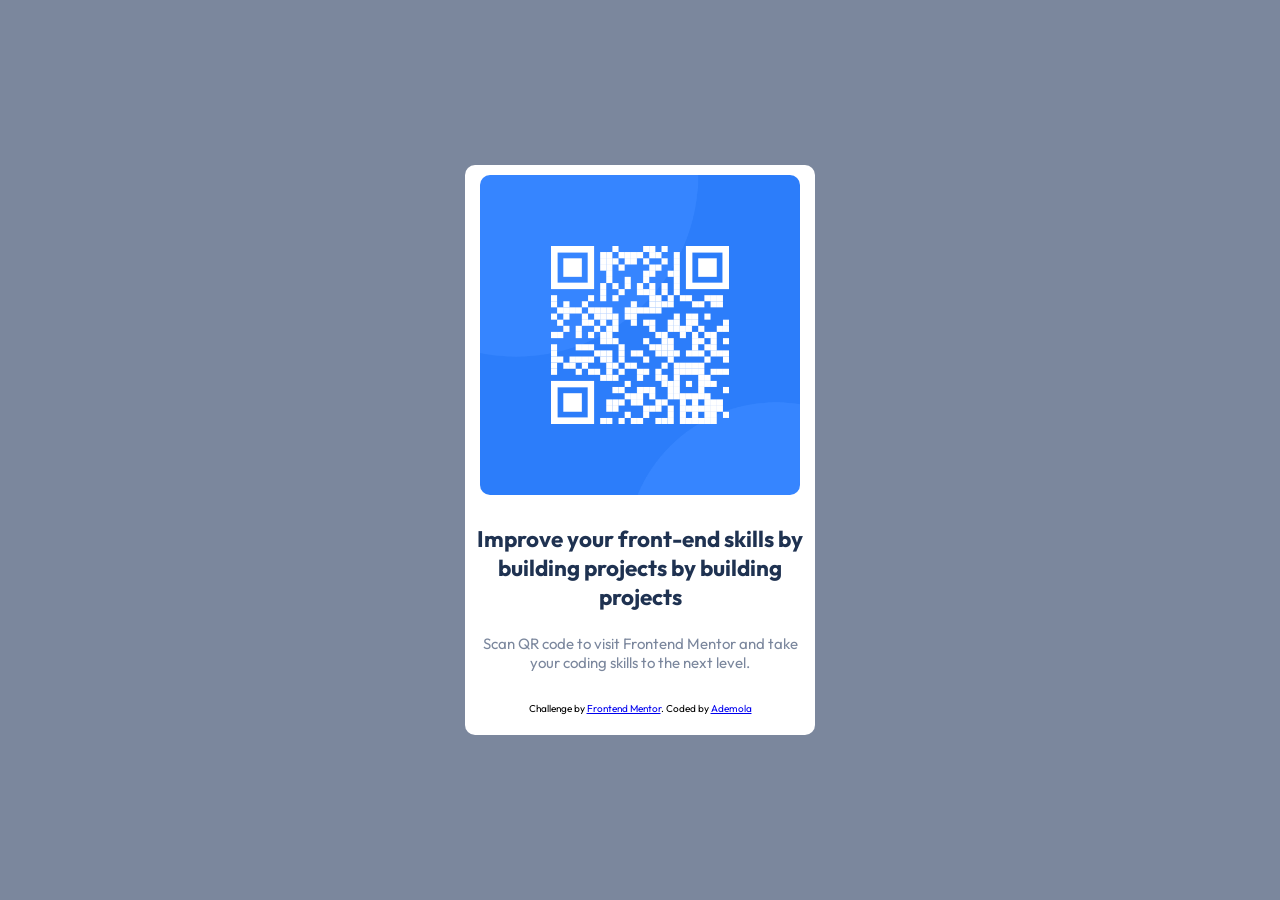
<file: index.html>
<html lang="en">
<head>
  <meta charset="UTF-8">
  <meta http-equiv="X-UA-Compatible" content="IE=edge">
  <meta name="viewport" content="width=device-width, initial-scale=1.0">
  <link rel="stylesheet" href="style.css">
  <link rel="icon" type="image/png" sizes="32x32" href="./images/favicon-32x32.png">
  <link href='https://fonts.googleapis.com/css?family=Outfit' rel='stylesheet'>
  <title>QR CODE SCANNER</title>
</head>
<body>
  <section class="qr-container">
    <div class="qr-code">
      <img src="./images/image-qr-code.png" alt="image-qr-code">
    </div>
    <div class="image-description">
      <h2>Improve your front-end skills by building projects by building projects</h2> 
      <p>Scan QR code to visit Frontend Mentor and take your coding skills to the next level.</p>     
    </div>
    <div class="footer-attribution">
      Challenge by <a href="https://www.frontendmentor.io?ref=challenge" target="_blank">Frontend Mentor</a>. 
      Coded by <a href="https://github.com/acewrld">Ademola</a>
    </div>
  </section>
</body>
</html>
</file>
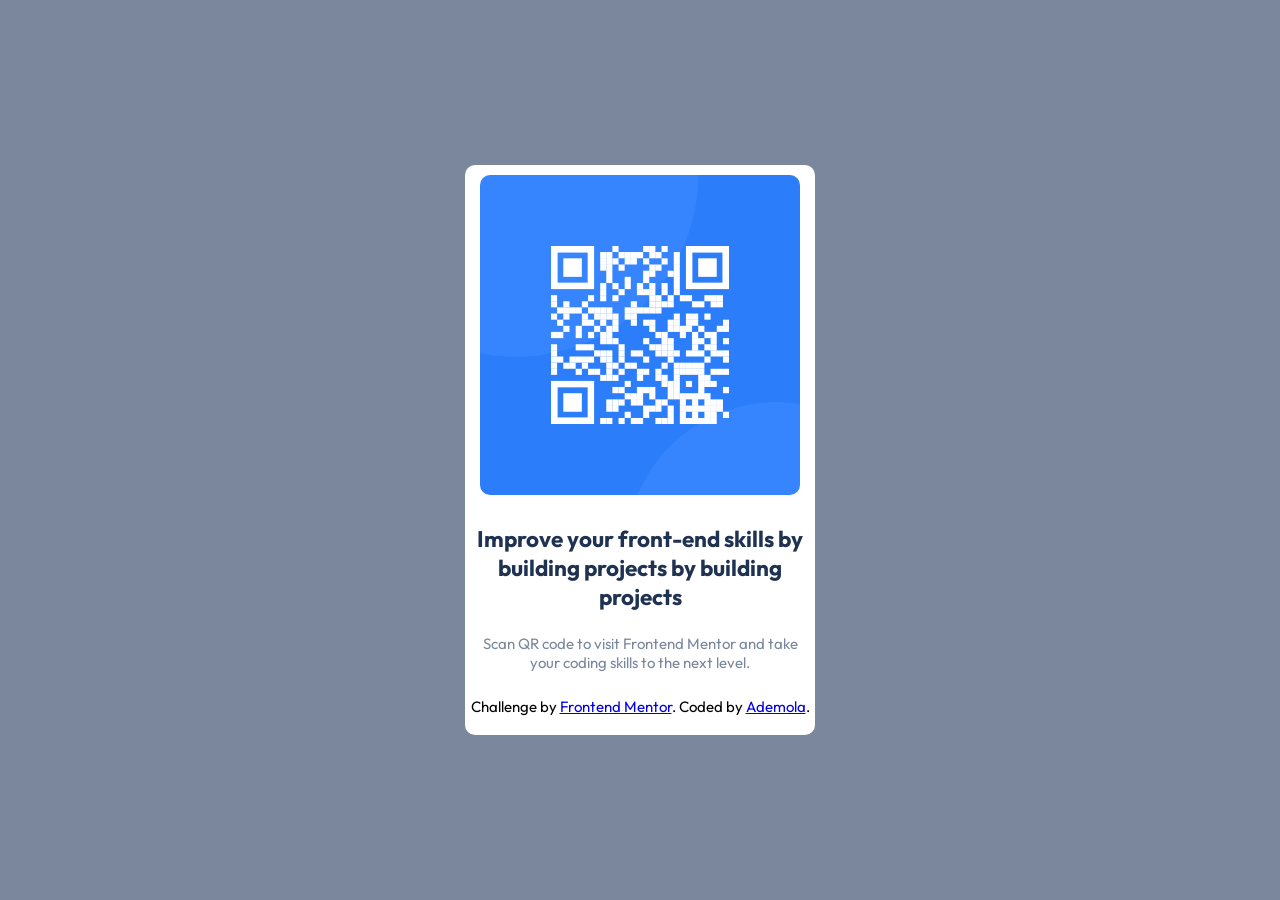
<file: qr-code-component-main/index.html>
<html lang="en">
<head>
  <meta charset="UTF-8">
  <meta http-equiv="X-UA-Compatible" content="IE=edge">
  <meta name="viewport" content="width=device-width, initial-scale=1.0">
  <link rel="stylesheet" href="style.css">
  <link rel="icon" type="image/png" sizes="32x32" href="./images/favicon-32x32.png">
  <link href='https://fonts.googleapis.com/css?family=Outfit' rel='stylesheet'>
  <title>Document</title>
</head>
<body>
  <div class="container">
    <div class="qr-code">
      <img src="./images/image-qr-code.png" alt="image-qr-code">
    </div>
    <div class="image-description">
      <h2>Improve your front-end skills by building projects by building projects</h2> 
      <p>Scan QR code to visit Frontend Mentor and take your coding skills to the next level.</p>     
    </div>
    <div class="attribution">
      Challenge by <a href="https://www.frontendmentor.io?ref=challenge" target="_blank">Frontend Mentor</a>. 
      Coded by <a href="https://github.com/acewrld">Ademola</a>.
    </div>
  </div>
</body>
</html>
</file>
<file: style.css>
body {
    width: 100%;
    height: 100vh;
    background-color: hsl(220, 15%, 55%);
    overflow: hidden;
    font-size: 15px;
    font-family: Outfit;
    align-items: center;
    text-align: center;
    padding: 0;
    margin: 0;
    display: flex;
    justify-content: center;
    flex-direction: column;
}

.qr-container {
    background-color: hsl(0, 0%, 100%);
    width: 350px;
    height: 570px;
    border-radius: 10px;

}

img {
    width: 320px;
    padding: 10px;
    border-radius: 20px;
}

h2 {
    font-weight: 700;
    color: hsl(218, 44%, 22%);
}

p {
    color: hsl(220, 15%, 55%);
    font-weight: 400;
    padding: 5px;
}

.footer-attribution {
    padding: 10px;
    font-size: 10px;
}

/* @media screen and (max-width: 375px) {

} */
</file>
<file: qr-code-component-main/style.css>
body {
    width: 100%;
    height: 100vh;
    background-color: hsl(220, 15%, 55%);
    overflow: hidden;
    font-size: 15px;
    font-family: Outfit;
    align-items: center;
    text-align: center;
    padding: 0;
    margin: 0;
    display: flex;
    justify-content: center;
    flex-direction: column;
}

.container {
    background-color: hsl(0, 0%, 100%);
    width: 350px;
    height: 570px;
    border-radius: 10px;

}

img {
    width: 320px;
    padding: 10px;
    border-radius: 20px;
}

h2 {
    font-weight: 700;
    color: hsl(218, 44%, 22%);
}

p {
    color: hsl(220, 15%, 55%);
    font-weight: 400;
    padding: 5px;
}

.attribution {
    padding: 5px;;
}

/* @media screen and (max-width: 375px) {

} */
</file>
